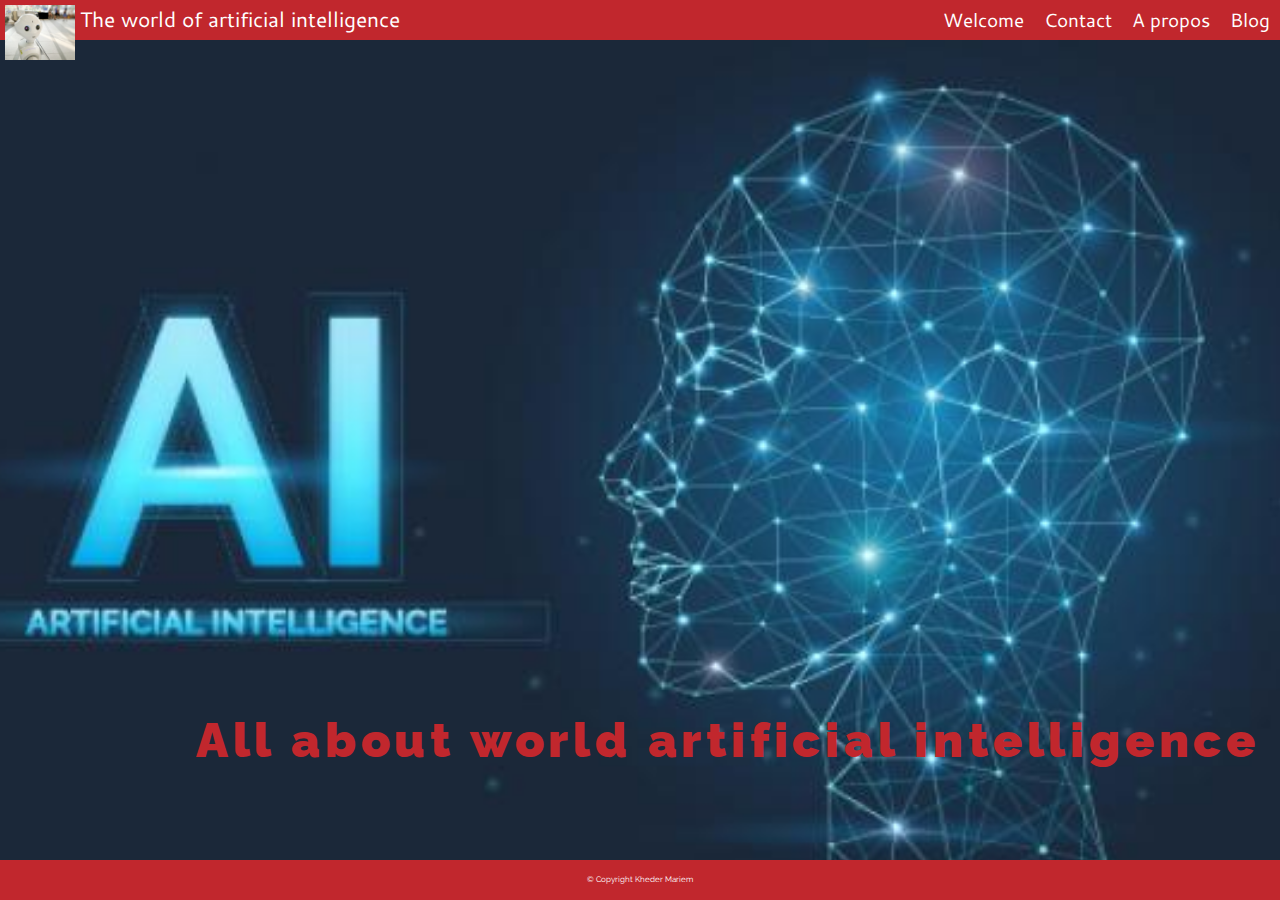
<file: index.html>
<!DOCTYPE html>
<html>

<head>
    <meta charset="utf-8" />
    <meta name="viewport" content="width=device-width, initial-scale=1.0" />

   
 <meta name="description" content="All new and archive articles of artificial intelligence are apply in this site "/>
    
  <link rel="stylesheet" href="./normalize.css"/>
    <link rel="stylesheet" href="./article.css">
    <script src="/js/jquery-3.4.1.min.js"></script>
    <script src="/js/menu.js"></script>

 
 <title>The world of artificial intelligence</title>

 

</head>

<body>
     <header id="mainHeader">
        <img src="/image/possessed-photography-zbLW0FG8XU8-unsplash.jpg" alt="logo" id="logoimg" />
        <h1>The world of artificial intelligence</h1>
        <nav id="mainNav">
            <h1 class="accessibility">main menu</h1>
            <p class="accessibility"> <a href="#pageContent" title="to principal page"> Pass the menu</a></p>
            <ul>
                  <li><a href="/index.html" title="to the home page of the site 'The world of artificial intelligence'">Welcome</a></li>
                               <li><a href="/contact.html" title="to the contact page of this site">Contact</a></li>

                <li><a href="/about.html" title="Read more about this site and its owners, Mariem Kheder">A propos</a></li>
                <li><a href="/article.html" title="visit our blog">Blog</a></li>

            </ul>
        </nav>
        <button id="menuToggle"><img src="./image/menu.png" alt="menu"></button>
    

    </header>
    <main id="pageContent" class="home">
      <div id="picInfo">
        <h1> <strong> All about world artificial intelligence </strong></h1>
          
      </div> 
    </main>
    <footer id="mainFooter">
        <p>&copy; Copyright Kheder Mariem
        </p>
    </footer>

</body>

</html>
</file>
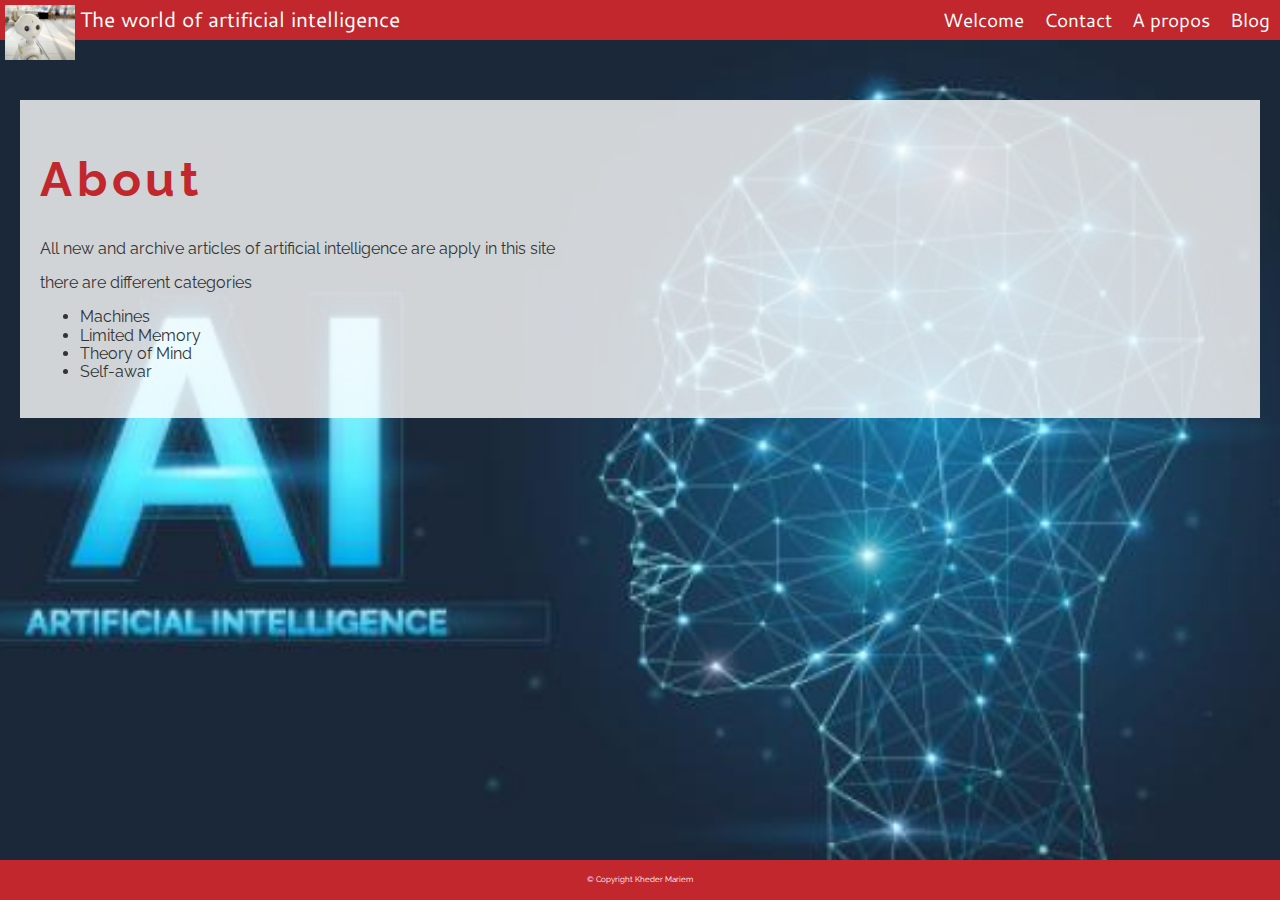
<file: about.html>
<!DOCTYPE html>
<html>

<head>
    <meta charset="utf-8" />
    <meta name="viewport" content="width=device-width, initial-scale=1.0" />

     <link rel="stylesheet" href="./normalize.css"/>
    <link rel="stylesheet" href="./article.css">
    <script src="/js/jquery-3.4.1.min.js"></script>
    <script src="/js/menu.js"></script>

    
    <title>The world of artificial intelligence</title>


</head>

<body>
     <header id="mainHeader">
        <img src="/image/possessed-photography-zbLW0FG8XU8-unsplash.jpg" alt="logo" id="logoimg" />
        <h1>The world of artificial intelligence</h1>
        <nav id="mainNav">
            <h1 class="accessibility">main menu</h1>
            <p class="accessibility"> <a href="#pageContent" title="to principal page"> Pass the menu</a></p>
            <ul>
                  <li><a href="/index.html" title="to the home page of the site 'The world of artificial intelligence'">Welcome</a></li>
                               <li><a href="/contact.html" title="to the contact page of this site">Contact</a></li>

                <li><a href="/about.html" title="Read more about this site and its owners, Mariem Kheder">A propos</a></li>
                <li><a href="/article.html" title="visit our blog">Blog</a></li>

            </ul>
        </nav>
        <button id="menuToggle"><img src="./image/menu.png" alt="menu"></button>


    </header>
    <section id="pageContent" class="text">
    <main >
        <h1>About</h1>
        <p>All new and archive articles of artificial intelligence are apply in this site</p>
        <p> there are different categories
            <ul>
                <li> Machines</li>
                <li>Limited Memory</li>
                <li>Theory of Mind</li>
                <li>Self-awar</li>
            </ul>
        </p>
    </main>
</section>
    <footer id="mainFooter">
        <p>&copy; Copyright Kheder Mariem
        </p>
    </footer>

</body>

</html>
</file>
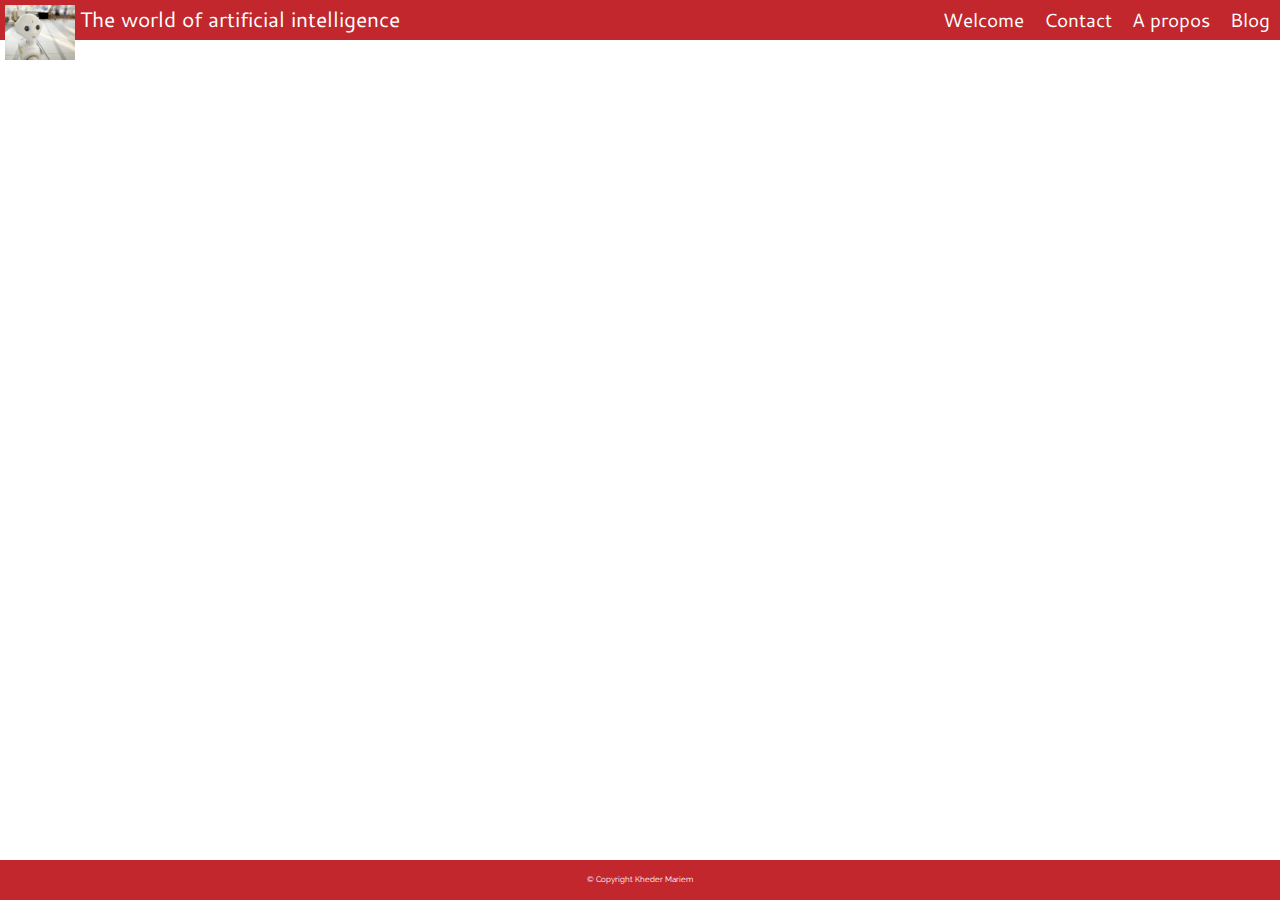
<file: codeminimum.html>
<!DOCTYPE html>
<html>

<head>
    <meta charset="utf-8" />
    <meta name="viewport" content="width=device-width, initial-scale=1.0" />

     <link rel="stylesheet" href="./normalize.css"/>
    <link rel="stylesheet" href="./article.css">
    <script src="/js/jquery-3.4.1.min.js"></script>
    <title>The world of artificial intelligence</title>
 

</head>

<body>
     <header id="mainHeader">
        <img src="/image/possessed-photography-zbLW0FG8XU8-unsplash.jpg" alt="logo" id="logoimg" />
        <h1>The world of artificial intelligence</h1>
        <nav id="mainNav">
            <h1 class="accessibility">main menu</h1>
            <p class="accessibility"> <a href="#pageContent" title="to principal page"> Pass the menu</a></p>
            <ul>
                  <li><a href="/index.html" title="to the home page of the site 'The world of artificial intelligence'">Welcome</a></li>
                               <li><a href="/contact.html" title="to the contact page of this site">Contact</a></li>

                <li><a href="/about.html" title="Read more about this site and its owners, Mariem Kheder">A propos</a></li>
                <li><a href="/article.html" title="visit our blog">Blog</a></li>

            </ul>
        </nav>
        <button id="menuToggle"><img src="./image/menu.png" alt="menu"></button>
    

    </header>
    <section id="pageContent ">
       
    </section>
    <footer id="mainFooter">
        <p>&copy; Copyright Kheder Mariem
        </p>
    </footer>

</body>

</html>
</file>
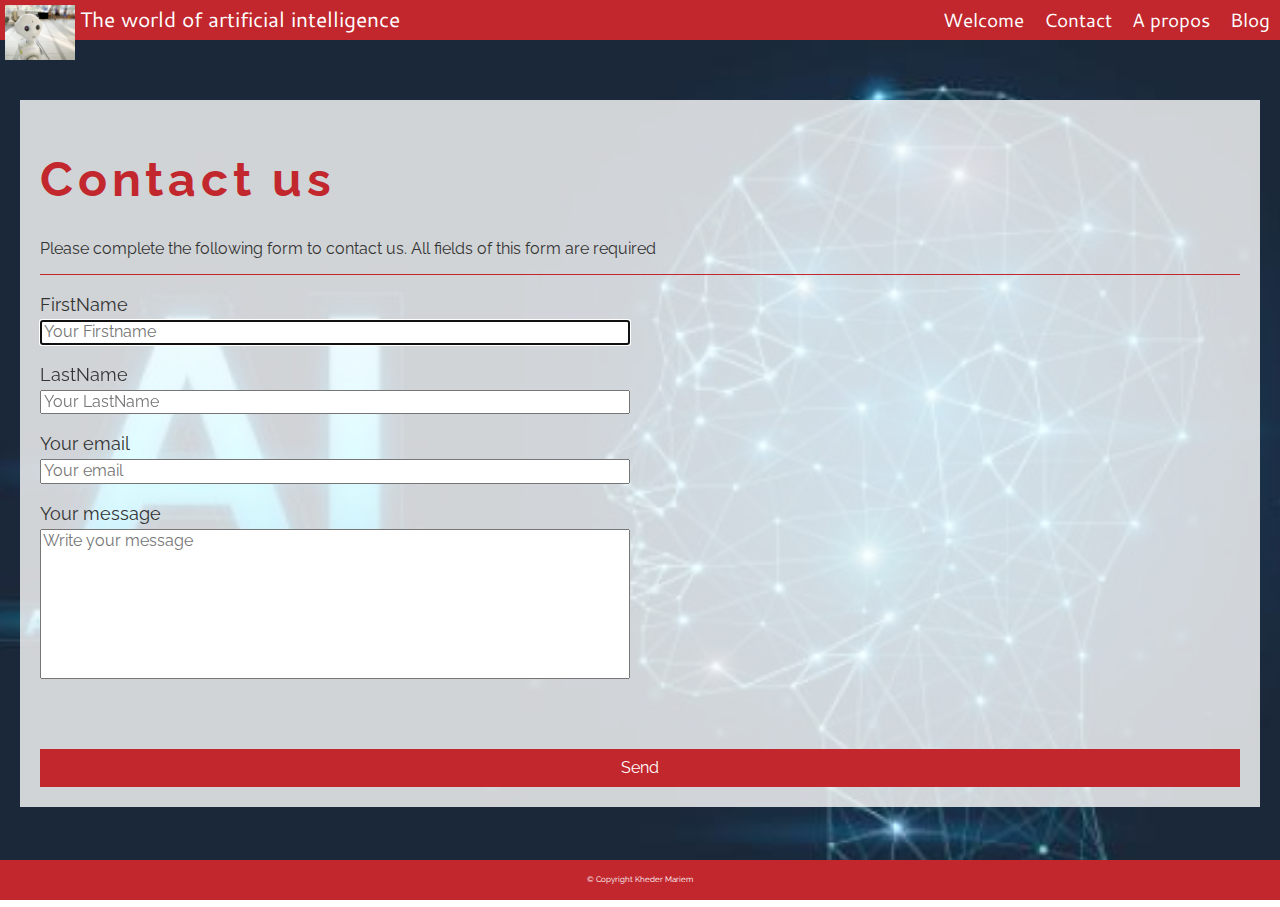
<file: contact.html>
<!DOCTYPE html>
<html>

<head>
    <meta charset="utf-8" />
    <meta name="viewport" content="width=device-width, initial-scale=1.0" />

     <link rel="stylesheet" href="./normalize.css"/>
    <link rel="stylesheet" href="./article.css">
    <script src="/js/jquery-3.4.1.min.js"></script>
    <script src="/js/menu.js"></script>
    <title>The world of artificial intelligence</title>


</head>

<body>
    <header id="mainHeader">
        <img src="/image/possessed-photography-zbLW0FG8XU8-unsplash.jpg" alt="logo" id="logoimg" />
        <h1>The world of artificial intelligence</h1>
        <nav id="mainNav">
            <h1 class="accessibility">main menu</h1>
            <p class="accessibility"> <a href="#pageContent" title="to principal page"> Pass the menu</a></p>    
            <ul>
                <li><a href="/index.html" title="to the home page of the site 'The world of artificial intelligence'">Welcome</a></li>
                               <li><a href="/contact.html" title="to the contact page of this site">Contact</a></li>

                <li><a href="/about.html" title="Read more about this site and its owners, Mariem Kheder">A propos</a></li>
                <li><a href="/article.html" title="visit our blog">Blog</a></li>
            </ul>
        </nav>
        <button id="menuToggle"><img src="./image/menu.png" alt="menu"></button>


    </header>
    <section id="pageContent" class="contact">
    <main id="mainContent" >
        <h1>Contact us</h1>
        <p>Please complete the following form to contact us. All fields of this form are required</p>
        <form id="formContact" action="thanks.html">
            <div>
                <div>
                    <label for="fName">FirstName</label>
                    <input type="text" name="fName" id="fName" required autofocus tabindex="1"
                    placeholder="Your Firstname" />
                </div>
                <div>
                    <label for="lName">LastName</label>
                    <input type="text" name="lName" id="lName" required tabindex="2"
                     placeholder="Your LastName" />
                </div>
                <div>
                    <label for="email">Your email</label>
                    <input type="email" name="email" id="email" required tabindex="3" 
                    placeholder="Your email" />
                </div>
                <div>
                    <label for="message">Your message</label>
                    <textarea name="message" id="message" required tabindex="4"placeholder="Write your message " ></textarea> 
                </div>
            </div>
            <button type="submit"> Send</button>


        </form>
    </main>
</section>
    <footer id="mainFooter">
        <p>&copy; Copyright Kheder Mariem
        </p>
    </footer>

</body>

</html>
</file>
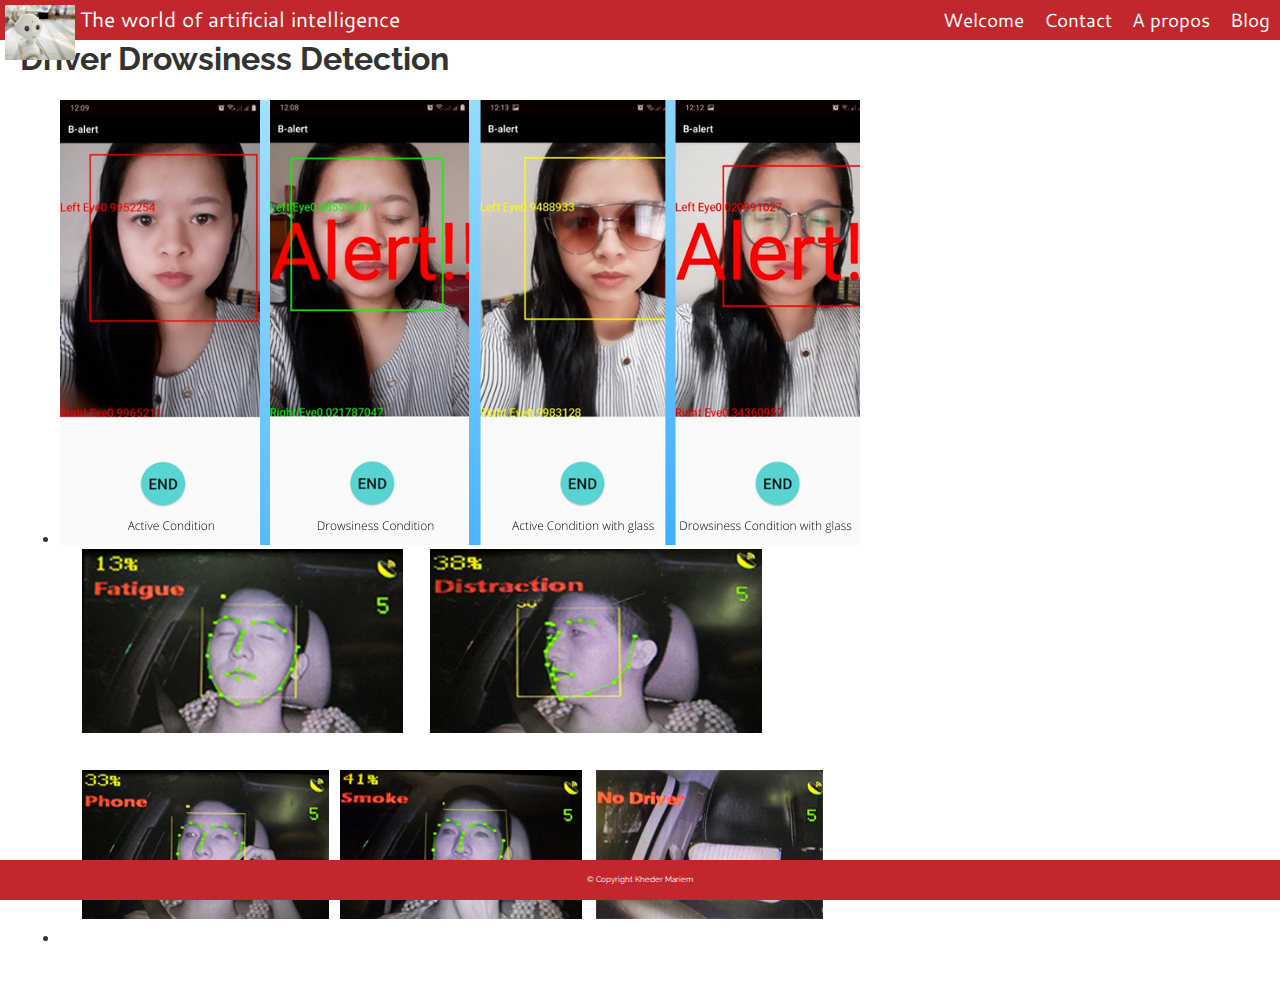
<file: fristIdea.html>
<!DOCTYPE html>
<html>

<head>
    <meta charset="utf-8" />
    <meta name="viewport" content="width=device-width, initial-scale=1.0" />

     <link rel="stylesheet" href="./normalize.css"/>
    <link rel="stylesheet" href="./article.css">
    <script src="/js/jquery-3.4.1.min.js"></script>
    <title>The world of artificial intelligence</title>
 

</head>

<body>
     <header id="mainHeader">
        <img src="/image/possessed-photography-zbLW0FG8XU8-unsplash.jpg" alt="logo" id="logoimg" />
        <h1>The world of artificial intelligence</h1>
        <nav id="mainNav">
            <h1 class="accessibility">main menu</h1>
            <p class="accessibility"> <a href="#pageContent" title="to principal page"> Pass the menu</a></p>
            <ul>
                  <li><a href="/index.html" title="to the home page of the site 'The world of artificial intelligence'">Welcome</a></li>
                               <li><a href="/contact.html" title="to the contact page of this site">Contact</a></li>

                <li><a href="/about.html" title="Read more about this site and its owners, Mariem Kheder">A propos</a></li>
                <li><a href="/article.html" title="visit our blog">Blog</a></li>

            </ul>
        </nav>
        <button id="menuToggle"><img src="./image/menu.png" alt="menu"></button>
    

    </header>
    <main id="pageContent ">
       <h1 >Driver Drowsiness Detection</h1>
           <ul>
               <li>
                   <img src="/image//g1.png" alt="image1">
               </li>
               <li>
                   <img src="/image/g3.jpg" alt="image3">
               </li>
               
           </ul>
       
    </main>
    <footer id="mainFooter">
        <p>&copy; Copyright Kheder Mariem
        </p>
    </footer>

</body>

</html>
</file>
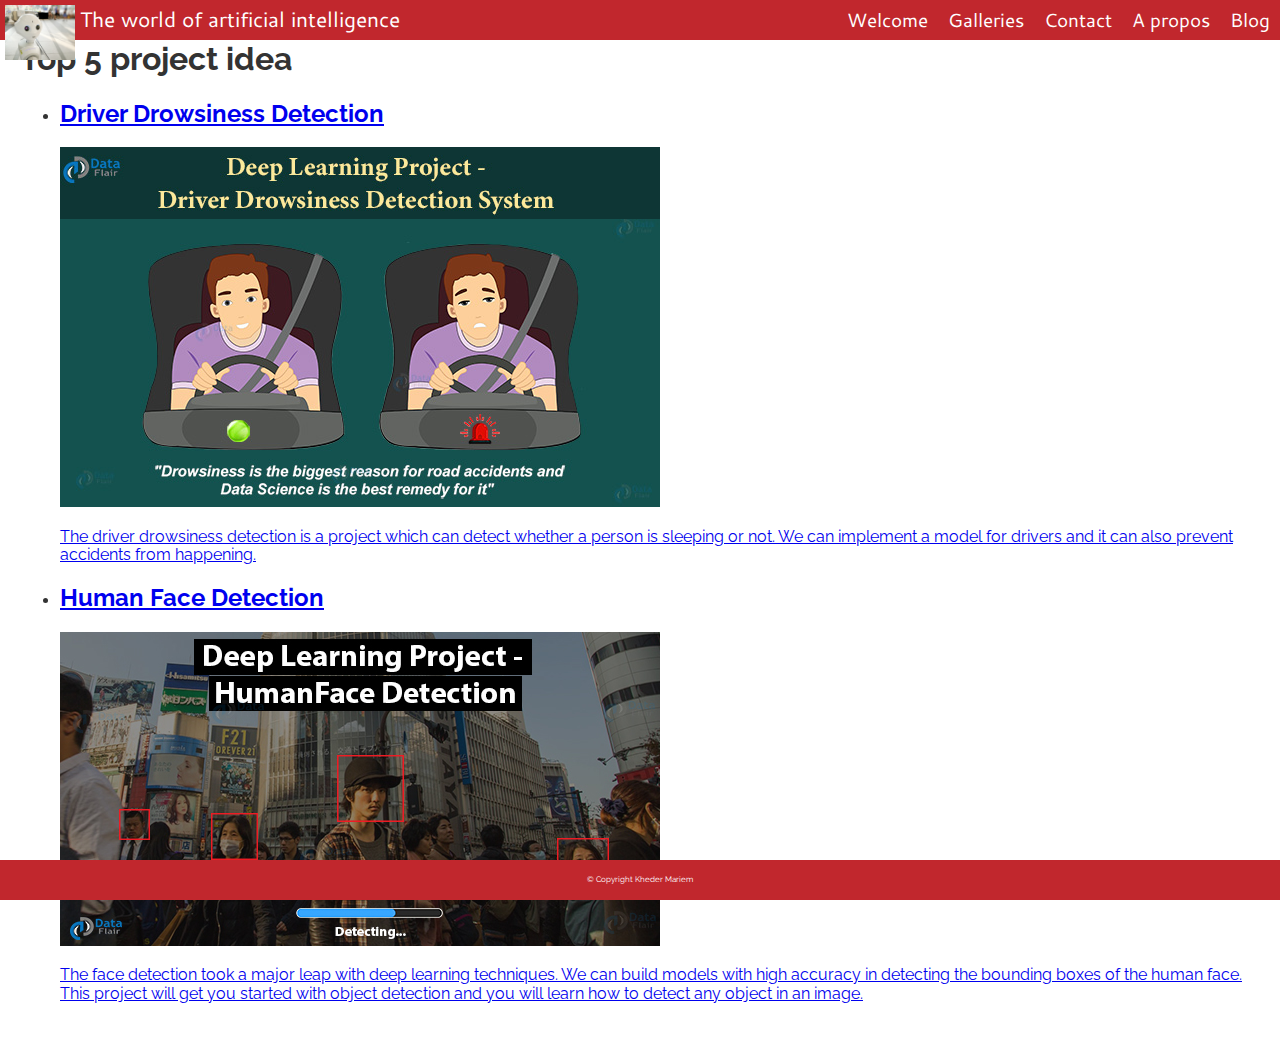
<file: galleries.html>
<!DOCTYPE html>
<html>

<head>
    <meta charset="utf-8" />
    <meta name="viewport" content="width=device-width, initial-scale=1.0" />

    <link rel="stylesheet" href="./normalize.css" />
    <link rel="stylesheet" href="./article.css" />
    <script src="/js/jquery-3.4.1.min.js"></script>
    <title>The world of artificial intelligence</title>
</head>

<body>
    <header id="mainHeader">
        <img src="/image/possessed-photography-zbLW0FG8XU8-unsplash.jpg" alt="logo" id="logoimg" />
        <h1>The world of artificial intelligence</h1>
        <nav id="mainNav">
            <h1 class="accessibility">main menu</h1>
            <p class="accessibility">
                <a href="#pageContent" title="to principal page"> Pass the menu</a>
            </p>
            <ul>
                <li>
                    <a href="/index.html"
                        title="to the home page of the site 'The world of artificial intelligence'">Welcome</a>
                </li>
                <li>
                    <a href="/galleries.html" title="to the photo galleries of this site ">Galleries</a>
                </li>
                <li>
                    <a href="/contact.html" title="to the contact page of this site">Contact</a>
                </li>
                <li>
                    <a href="/about.html" title="Read more about this site and its owners, Mariem Kheder">A propos</a>
                </li>
                <li><a href="/article.html" title="visit our blog">Blog</a></li>
            </ul>
        </nav>
        <button id="menuToggle"><img src="./image/menu.png" alt="menu"></button>
    </header>
    <section id="pageContent " class="galleries">
        <main>
            <h1>Top 5 project idea</h1>
            <ul>
                <li>
                    <a href="/fristIdea.html">
                        <h2>Driver Drowsiness Detection</h2>
                        <img src="/image/img_g4.jpg" alt="imgGalleryOne" />
                        <p>
                            The driver drowsiness detection is a project which can detect
                            whether a person is sleeping or not. We can implement a model
                            for drivers and it can also prevent accidents from happening.
                        </p>
                    </a>
                </li>
                <li>
                    <a href="/secondIdea.html">
                        <h2>Human Face Detection</h2>
                        <img src="/image//imd_g2.jpg" alt="imgGalleryTwo" />
                        <p>
                            The face detection took a major leap with deep learning
                            techniques. We can build models with high accuracy in detecting
                            the bounding boxes of the human face. This project will get you
                            started with object detection and you will learn how to detect
                            any object in an image.
                        </p>
                    </a>
                </li>
            </ul>
        </main>
    </section>

    <footer id="mainFooter">
        <p>&copy; Copyright Kheder Mariem</p>
    </footer>
</body>

</html>
</file>
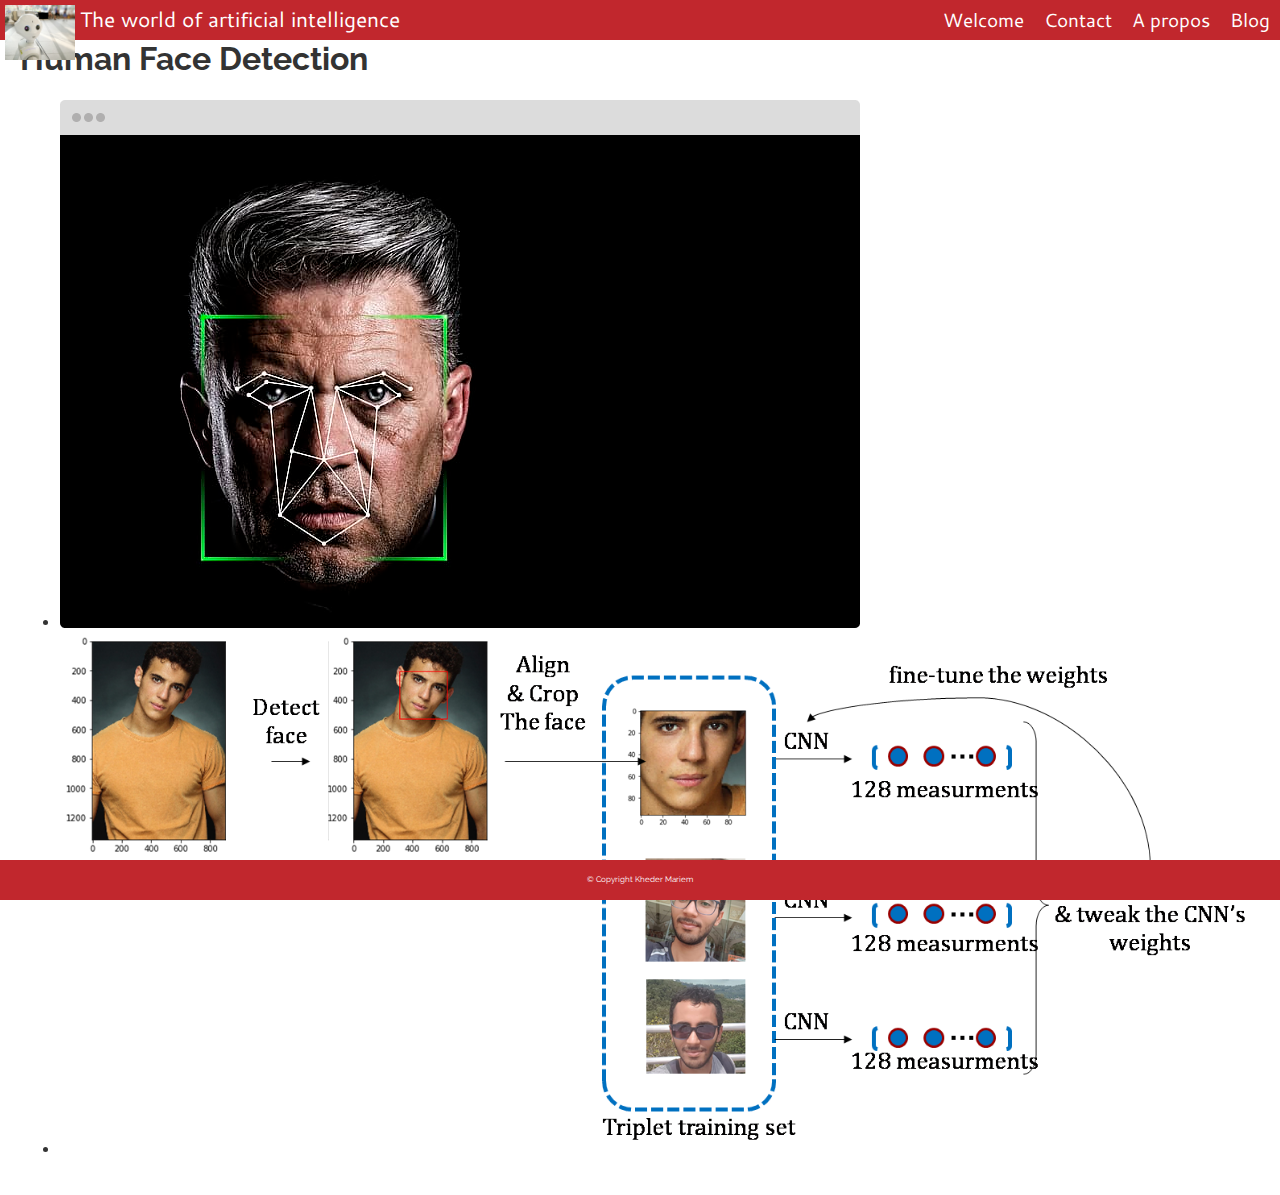
<file: secondIdea.html>
<!DOCTYPE html>
<html>

<head>
    <meta charset="utf-8" />
    <meta name="viewport" content="width=device-width, initial-scale=1.0" />

     <link rel="stylesheet" href="./normalize.css"/>
    <link rel="stylesheet" href="./article.css">

    <script src="/js/jquery-3.4.1.min.js"></script>
    <title>The world of artificial intelligence</title>
 

</head>

<body>
     <header id="mainHeader">
        <img src="/image/possessed-photography-zbLW0FG8XU8-unsplash.jpg" alt="logo" id="logoimg" />
        <h1>The world of artificial intelligence</h1>
        <nav id="mainNav">
            <h1 class="accessibility">main menu</h1>
            <p class="accessibility"> <a href="#pageContent" title="to principal page"> Pass the menu</a></p>
            <ul>
                  <li><a href="/index.html" title="to the home page of the site 'The world of artificial intelligence'">Welcome</a></li>
                               <li><a href="/contact.html" title="to the contact page of this site">Contact</a></li>

                <li><a href="/about.html" title="Read more about this site and its owners, Mariem Kheder">A propos</a></li>
                <li><a href="/article.html" title="visit our blog">Blog</a></li>

            </ul>
        </nav>
        <button id="menuToggle"><img src="./image/menu.png" alt="menu"></button>
    

    </header>
    <main id="pageContent ">
       <h1 >Human Face Detection</h1>
           <ul>
               <li>
                   <img src="/image//g6.png" alt="image4">
               </li>
               <li>
                   <img src="/image/g5.png" alt="image5">
               </li>
               
           </ul>
       
    </main>
    <footer id="mainFooter">
        <p>&copy; Copyright Kheder Mariem
        </p>
    </footer>

</body>

</html>
</file>
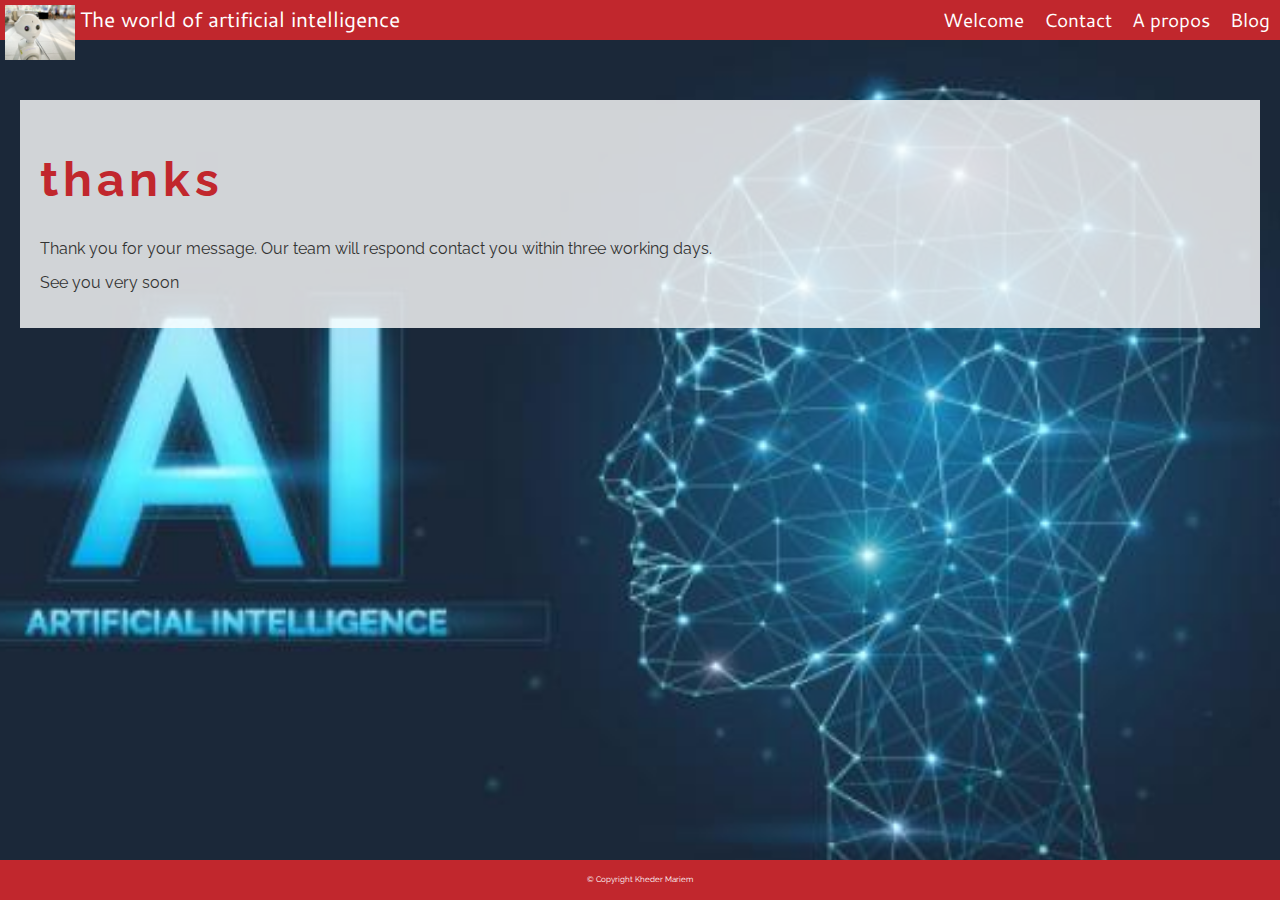
<file: thanks.html>
<!DOCTYPE html>
<html>

<head>
    <meta charset="utf-8" />
    <meta name="viewport" content="width=device-width, initial-scale=1.0" />

     <link rel="stylesheet" href="./normalize.css"/>
    <link rel="stylesheet" href="./article.css">
    <script src="/js/jquery-3.4.1.min.js"></script>
    <script src="/js/menu.js"></script>
    <title>The world of artificial intelligence</title>
 

</head>

<body>
     <header id="mainHeader">
        <img src="/image/possessed-photography-zbLW0FG8XU8-unsplash.jpg" alt="logo" id="logoimg" />
        <h1>The world of artificial intelligence</h1>
        <nav id="mainNav">
            <h1 class="accessibility">main menu</h1>
            <p class="accessibility"> <a href="#pageContent" title="to principal page"> Pass the menu</a></p>
            <ul>
                  <li><a href="/index.html" title="to the home page of the site 'The world of artificial intelligence'">Welcome</a></li>
                               <li><a href="/contact.html" title="to the contact page of this site">Contact</a></li>

                <li><a href="/about.html" title="Read more about this site and its owners, Mariem Kheder">A propos</a></li>
                <li><a href="/article.html" title="visit our blog">Blog</a></li>

            </ul>
        </nav>
        <button id="menuToggle"><img src="./image/menu.png" alt="menu"></button>
    

    </header>
    <section id="pageContent" class="text">
   <main>
       <h1>thanks</h1>
       <p>Thank you for your message. Our team will respond contact you within three working days.</p>
       <p>See you very soon</p>
   </main>
</section>
    <footer id="mainFooter">
        <p>&copy; Copyright Kheder Mariem
        </p>
    </footer>

</body>

</html>
</file>
<file: article.css>
@import url('https://fonts.googleapis.com/css2?family=Cantarell&family=Raleway:wght@100&display=swap');
:root {
    --black: #333333;
    --red: #C1272D;
    --shaded-red: #DF9595;
    --green: #00751F;
    --white: #FFFFFF;
    --tWhite: rgba(255,255,255,0.8);
    box-sizing: border-box;
}
* {
    box-sizing: inherit;
}
body {
    font-family: Raleway, Verdana, Geneva, Tahoma, sans-serif;
    color: var(--black);
    font-size: 1rem;
}
#logoimg{
    width: 100px;
    padding: 5px;
    z-index: 1000;
    position: relative;
}
img {
    max-width: 100%;
    height: auto;
}
.accessibility {
    position: absolute;
    left: -15000px;
}
#mainHeader, #mainFooter{
    background-color: var(--red);
}
#mainHeader {
    height: 40px;
    width: 100%;
    position: fixed;
    top: 0;
    display: grid;
    grid-template-columns: 80px 1fr 40px;
}
#mainHeader > h1 {
    color: var(--white);
    font-family: Cantarell, Verdana, Geneva, Tahoma, sans-serif;
    font-size: 1em;
    font-weight: normal;
    display: flex;
    align-items: center;
    height: 40px;
    margin: 0;
}
#mainNav {
    background-color: var(--red);
    position: absolute;
    width: 100%;
    top: 40px;
    padding-bottom: 10px;
    display: none;
}
#mainNav ul {
    list-style: none;
    padding: 0;
    margin: 0;
    display: flex;
    flex-direction: column;
}
#mainNav a{
    color: var(--white);
    text-decoration: none;
    font-family: Cantarell, Verdana, Geneva, Tahoma, sans-serif;
    font-size: 1.5em;
    display: block;
    padding-left: 90px;
}
#mainNav a:hover{
    color: var(--shaded-red);
}
#menuToggle {
    width: 40px;
    height: 40px;
    background-color: transparent;
    border: none;
}
#pageContent {
    background: url(/image/backimage.jpg) center center / cover no-repeat fixed;
    padding: 100px 20px;
    min-height: 100vh;
}
#pageContent h1{
    font-size: 3em;
    color: var(--red);
    letter-spacing: .1em;
}
#pageContent.home{
    display: flex;
    justify-content: center;
    align-items: flex-end;
}
#pageContent.home #pictInfo {
    background-color: var(--tWhite);
    padding: 40px;
    width: 300px;
    height: 300px;
    display: flex;
    flex-flow: column nowrap;
    justify-content: flex-end;
}
#pageContent.home #pictInfo h1{
    font-family: Cantarell, Arial, sans-serif;
    font-size: 1.2em;
    margin: 10px 0;
}


#pageContent.text h2{
    font-size: 1.5em;
    font-weight: normal;
    letter-spacing: .1em;
    margin-top: 50px;
}
#pageContent.text img{
    max-width: 100%;
    height: auto;
}
#pageContent.text .alignLeft {
    float: left;
    
}
#pageContent.text .alignRight {
    float: right;
}
#pageContent.text p{
    color: var(--black);
    
}
#pageContent.galleries ul{
    list-style-type: none;
    margin: 0;
    padding: 0;
    display: grid;
    grid-gap: 20px;
 }
#pageContent.galleries ul li{
    background-color: var(--white);
    padding: 10px;
}
#pageContent.galleries ul li a{
    color: var(--black);
    text-decoration: none;
}
#pageContent.galleries ul li:hover{
    background-color: var(--shaded-red);
}
#pageContent.contact form{
    border-top: solid 1px var(--red);
    display: grid;
}
#pageContent.contact form > div > div {
    margin: 20px 0;
    display: flex;
    flex-direction: column;
}
#pageContent.contact form label{
    margin-bottom: 5px;
    font-size: 1.1em;
}
#pageContent.contact form textarea {
    height: 150px;
    resize: none;
}
#pageContent.contact form button{
    padding: 10px;
    background-color: var(--red);
    color: var(--white);
    border: none;
    margin-top: 30px;
}
#pageContent.contact form button:hover{
    background-color: var(--shaded-red);
}
#pageContent.contact form button:active{
    background-color: var(--red);
}
#pageContent.twoCols{
    display: grid;
    grid-gap: 20px;
}
#pageContent.blogList #leftCol{
    display: grid;
    grid-gap: 20px;
}
#pageContent.blogList #leftCol article{
    padding: 20px;
}
#pageContent.blogList #leftCol article:nth-child(even){
    background-color: var(--white);
}
#pageContent.blogList #leftCol article:nth-child(odd){
    background-color: var(--shaded-red);
}
#pageContent.blogList #leftCol article header{
    border-bottom: 1px solid var(--black);
}
#pageContent.blogList #leftCol article header h1{
    margin: 0;
    color: var(--green);
    font-size: 1.3em;
}
#pageContent.blogList #leftCol article header p{
    font-size: .8em;
    font-style: italic;
}
#pageContent.blogList #leftCol article a{
    color: var(--red);
    text-decoration: none;
}
#pageContent.blogList #leftCol article a:hover{
    text-decoration: underline;
}
#pageContent.blog #rightCol{
    background-color: var(--red);
    padding: 20px;
}
#pageContent.blog #rightCol section{
    border-bottom: 1px solid var(--white);
    padding-bottom: 20px;
}
#pageContent.blog #rightCol section > h1{
    color: var(--white);
    font-size: 1.3em;
}
#pageContent.blog #rightCol #blogSearch input{
    width: 100%;
    border-radius: 10px;
}
#pageContent.blog #rightCol ul{
    list-style: none;
    padding: 0;
    margin: 0;
}
#pageContent.blog #rightCol ul li, #pageContent.blog #rightCol h2{
    background-color: var(--white);
}

#pageContent.blog #rightCol ul li:nth-child(even){
    background-color: var(--tWhite);
}
#pageContent.blog #rightCol h2{
    font-size: 1em;
}
#pageContent.blog #rightCol li a, #pageContent.blog #rightCol h2 a{
    color: var(--black);
    text-decoration: none;
    padding: 5px;
    display: flex;
    justify-content: space-between;
}
#pageContent.blog #rightCol li a span, #pageContent.blog #rightCol h2 span{
    width: 20px;
    height: 20px;
    font-size: 12px;
    border-radius: 50%;
    background-color: var(--red);
    color: var(--white);
    display: flex;
    justify-content: center;
    align-items: center;
}
#pageContent.blog #rightCol li a:hover, #pageContent.blog #rightCol h2 a:hover{
    background-color: var(--shaded-red);
}
#pageContent.blog #rightCol li a:hover span, #pageContent.blog #rightCol h2 a:hover span{
    background-color: var(--white);
    color: var(--red);
}
#pageContent.blog #rightCol ul li:first-child, #pageContent.blog #rightCol ul li:first-child a:hover {
    border-radius: 10px 10px 0 0;
}
#pageContent.blog #rightCol ul li:last-child, #pageContent.blog #rightCol ul li:last-child a:hover {
    border-radius: 0 0 10px 10px;
}
#pageContent.blog #rightCol h2, #pageContent.blog #rightCol h2 a:hover{
    border-radius: 10px;
}
main {
    background-color: var(--tWhite);
    padding: 20px;
}


#mainFooter{
    height: 40px;
    width: 100%;
    font-size: .5em;
    position: fixed;
    bottom: 0;
    display: flex;
    justify-content: center;
    align-items: center;
    color: var(--white);
}


@media screen and (min-width: 768px){
    #menuToggle {
        display: none;
    }
    #mainHeader {
        grid-template-columns: 80px 250px 1fr;
    }
    #mainNav{
        position: static;
        background-color: transparent;
        display: block !important;
    }
    #mainNav ul{
        flex-direction: row;
        justify-content: flex-end;
        height: 40px;
        align-items: center;
    }
    #mainNav a{
        font-size: 1.2em;
        padding: 0 10px;
    }
    #pageContent.home{
        justify-content: flex-end;
    }
    #pageContent.galleries ul{
        grid-template-columns: repeat(2, 1fr);
    }
}
@media screen and (min-width: 1024px){
    #mainHeader {
        grid-template-columns: 80px repeat(2, 1fr);
    }
    #mainHeader > h1 {
        font-size: 1.3em;
    }
    #pageContent.contact form{
        grid-template-columns: repeat(2, 1fr);
        grid-gap: 20px;
    }
    #pageContent.contact form button {
        grid-column: span 2;
    }
    #pageContent.galleries ul{
        grid-template-columns: repeat(3, 1fr);
    }
    #pageContent.twoCols{
        grid-template-columns: 2fr 1fr;
    }
}
@media screen and (min-width: 1200px){
    #pageContent.galleries ul{
        grid-template-columns: repeat(4, 1fr);
    }
    #pageContent.twoCols{
        grid-template-columns: 3fr 1fr;
    }
}
</file>
